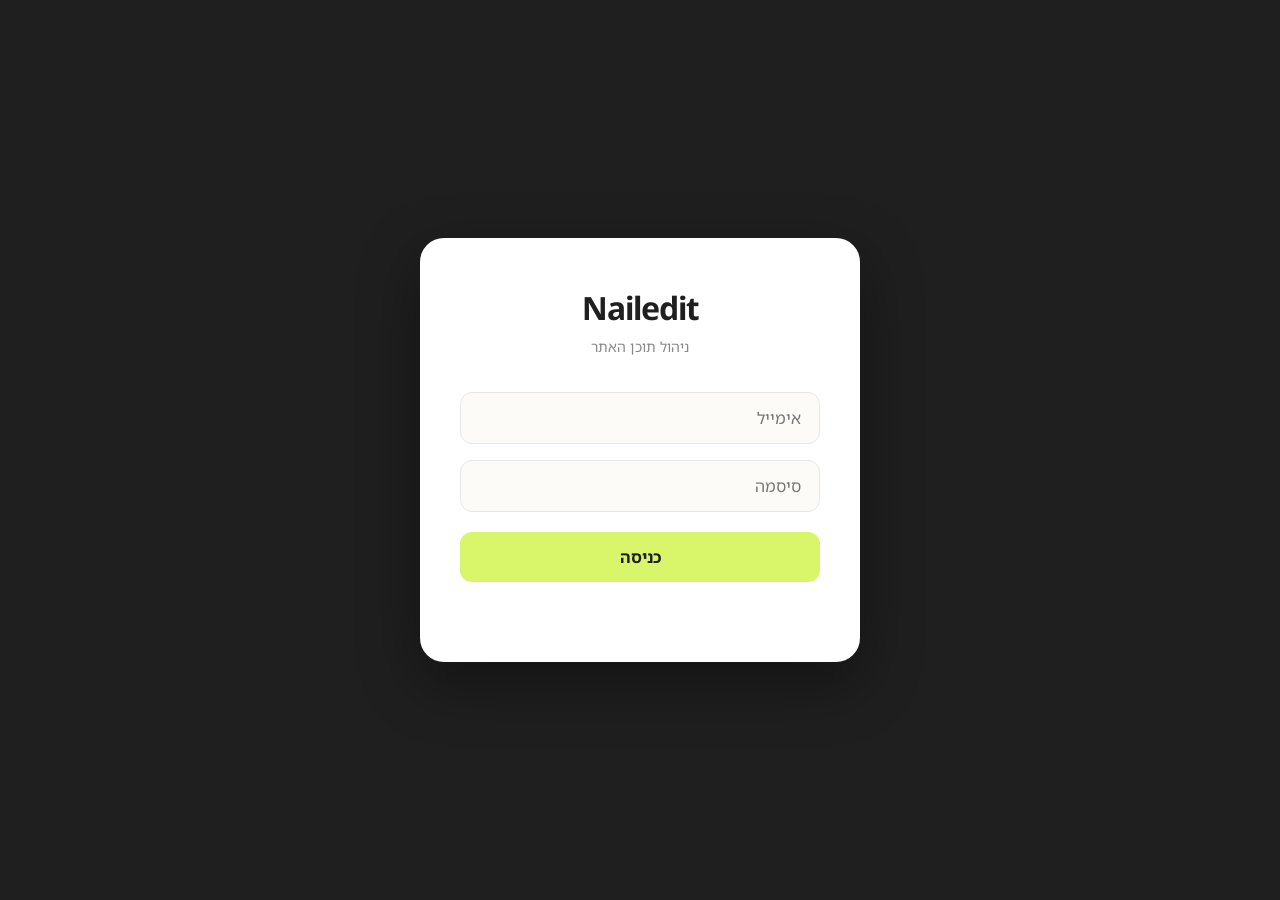
<file: 9891/index.html>
<!DOCTYPE html>
<html lang="he" dir="rtl">
<head>
  <meta charset="UTF-8" />
  <meta name="viewport" content="width=device-width, initial-scale=1.0" />
  <title>Nailedit CMS — ניהול תוכן</title>
  <link rel="preconnect" href="https://fonts.googleapis.com" />
  <link rel="preconnect" href="https://fonts.gstatic.com" crossorigin />
  <link href="https://fonts.googleapis.com/css2?family=Noto+Sans+Hebrew:wght@300;400;700&display=swap" rel="stylesheet" />
  <style>
    /* =============================================
       CMS Admin — Styles
       ============================================= */
    :root {
      --light:   #fdfbf7;
      --dark:    #1f1f1f;
      --green:   #d9f56a;
      --red:     #e86f5a;
      --blue:    #8ed6ff;
      --white:   #ffffff;
      --gray-1:  #f5f5f5;
      --gray-2:  #e8e8e8;
      --gray-3:  #c0c0c0;
      --sidebar: #1a1a1a;
      --sidebar-hover: #2a2a2a;
      --accent:  #d9f56a;
    }
    *, *::before, *::after { box-sizing: border-box; margin: 0; padding: 0; }
    html { font-size: 16px; }
    body {
      font-family: 'Noto Sans Hebrew', sans-serif;
      background: var(--gray-1);
      color: var(--dark);
      direction: rtl;
      min-height: 100vh;
    }
    button { cursor: pointer; border: none; background: none; font: inherit; }
    input, textarea, select { font: inherit; }
    a { color: inherit; text-decoration: none; }

    /* ======= LOGIN SCREEN ======= */
    #login-screen {
      min-height: 100vh;
      display: flex;
      align-items: center;
      justify-content: center;
      background: var(--dark);
    }
    .login-box {
      background: var(--white);
      border-radius: 24px;
      padding: 48px 40px;
      width: 100%;
      max-width: 440px;
      text-align: center;
      box-shadow: 0 20px 60px rgba(0,0,0,0.4);
    }
    .login-logo {
      font-size: 32px;
      font-weight: 700;
      color: var(--dark);
      margin-bottom: 8px;
      letter-spacing: -1px;
    }
    .login-subtitle {
      font-size: 14px;
      color: #888;
      margin-bottom: 36px;
    }
    .login-field {
      width: 100%;
      padding: 14px 18px;
      border: 1.5px solid var(--gray-2);
      border-radius: 12px;
      font-size: 16px;
      color: var(--dark);
      text-align: right;
      direction: rtl;
      margin-bottom: 16px;
      transition: border-color 0.2s;
      outline: none;
      background: var(--light);
    }
    .login-field:focus { border-color: var(--dark); }
    .login-btn {
      width: 100%;
      padding: 14px;
      background: var(--green);
      border-radius: 12px;
      font-size: 16px;
      font-weight: 700;
      color: var(--dark);
      cursor: pointer;
      transition: filter 0.2s;
      margin-top: 4px;
    }
    .login-btn:hover { filter: brightness(0.96); }
    .login-error {
      color: #d32f2f;
      font-size: 14px;
      margin-top: 12px;
      min-height: 20px;
    }

    /* ======= CMS LAYOUT ======= */
    #cms-app { display: none; min-height: 100vh; }
    #cms-app.visible { display: flex; }

    /* Sidebar */
    .sidebar {
      width: 260px;
      min-height: 100vh;
      background: var(--sidebar);
      color: var(--white);
      flex-shrink: 0;
      display: flex;
      flex-direction: column;
      position: fixed;
      right: 0;
      top: 0;
      bottom: 0;
      z-index: 100;
      overflow-y: auto;
    }
    .sidebar-header {
      padding: 24px 20px 16px;
      border-bottom: 1px solid rgba(255,255,255,0.08);
    }
    .sidebar-logo { font-size: 22px; font-weight: 700; color: var(--accent); letter-spacing: -1px; }
    .sidebar-badge { font-size: 11px; color: rgba(255,255,255,0.4); margin-top: 2px; }
    .sidebar-nav { flex: 1; padding: 12px 0; }
    .sidebar-section-label {
      font-size: 10px;
      font-weight: 700;
      text-transform: uppercase;
      letter-spacing: 1px;
      color: rgba(255,255,255,0.3);
      padding: 16px 20px 6px;
    }
    .sidebar-item {
      display: flex;
      align-items: center;
      justify-content: space-between;
      padding: 10px 20px;
      cursor: pointer;
      transition: background 0.15s;
      border-radius: 0;
    }
    .sidebar-item:hover { background: var(--sidebar-hover); }
    .sidebar-item.active { background: rgba(217,245,106,0.12); }
    .sidebar-item-label { font-size: 14px; color: rgba(255,255,255,0.8); }
    .sidebar-item.active .sidebar-item-label { color: var(--accent); font-weight: 700; }
    .visibility-toggle {
      width: 32px;
      height: 18px;
      background: rgba(255,255,255,0.15);
      border-radius: 9px;
      position: relative;
      cursor: pointer;
      transition: background 0.2s;
      flex-shrink: 0;
    }
    .visibility-toggle.on { background: var(--accent); }
    .visibility-toggle::after {
      content: '';
      position: absolute;
      width: 14px;
      height: 14px;
      background: white;
      border-radius: 50%;
      top: 2px;
      right: 2px;
      transition: transform 0.2s;
    }
    .visibility-toggle.on::after { transform: translateX(-14px); }

    .sidebar-footer {
      padding: 16px 20px;
      border-top: 1px solid rgba(255,255,255,0.08);
      display: flex;
      flex-direction: column;
      gap: 8px;
    }
    .sidebar-footer-btn {
      padding: 8px 12px;
      border-radius: 8px;
      font-size: 13px;
      color: rgba(255,255,255,0.7);
      background: rgba(255,255,255,0.06);
      cursor: pointer;
      text-align: center;
      transition: background 0.15s;
    }
    .sidebar-footer-btn:hover { background: rgba(255,255,255,0.12); }
    .sidebar-footer-btn.danger { color: #ff7070; }
    .sidebar-footer-btn.preview-btn { background: rgba(217,245,106,0.15); color: var(--accent); }

    /* Main content */
    .cms-main {
      flex: 1;
      margin-right: 260px;
      min-height: 100vh;
      display: flex;
      flex-direction: column;
    }
    .cms-topbar {
      background: var(--white);
      border-bottom: 1px solid var(--gray-2);
      padding: 16px 32px;
      display: flex;
      align-items: center;
      justify-content: space-between;
      position: sticky;
      top: 0;
      z-index: 50;
    }
    .cms-topbar h1 { font-size: 18px; font-weight: 700; color: var(--dark); }
    .save-btn {
      padding: 10px 24px;
      background: var(--green);
      border-radius: 10px;
      font-size: 14px;
      font-weight: 700;
      color: var(--dark);
      cursor: pointer;
      transition: filter 0.2s, opacity 0.2s;
    }
    .save-btn:hover { filter: brightness(0.96); }
    .save-btn.saved { background: #e8e8e8; color: #888; }

    .cms-content {
      flex: 1;
      padding: 32px;
    }

    /* Editor panels */
    .editor-panel {
      display: none;
      flex-direction: column;
      gap: 24px;
    }
    .editor-panel.active { display: flex; }
    .panel-title {
      font-size: 22px;
      font-weight: 700;
      color: var(--dark);
      padding-bottom: 4px;
      border-bottom: 2px solid var(--gray-2);
      margin-bottom: 4px;
    }

    /* Field groups */
    .field-group {
      background: var(--white);
      border-radius: 16px;
      padding: 24px;
      display: flex;
      flex-direction: column;
      gap: 16px;
      box-shadow: 0 1px 4px rgba(0,0,0,0.06);
    }
    .field-group-title {
      font-size: 13px;
      font-weight: 700;
      text-transform: uppercase;
      letter-spacing: 0.5px;
      color: var(--gray-3);
      margin-bottom: 4px;
    }
    .field-row {
      display: flex;
      flex-direction: column;
      gap: 6px;
    }
    .field-label {
      font-size: 13px;
      font-weight: 700;
      color: #555;
    }
    .field-input {
      width: 100%;
      padding: 10px 14px;
      border: 1.5px solid var(--gray-2);
      border-radius: 10px;
      font-size: 15px;
      color: var(--dark);
      text-align: right;
      direction: rtl;
      background: var(--light);
      outline: none;
      transition: border-color 0.2s;
    }
    .field-input:focus { border-color: var(--dark); }
    .field-textarea {
      resize: vertical;
      min-height: 80px;
    }
    .field-img-row {
      display: flex;
      gap: 12px;
      align-items: flex-start;
    }
    .field-img-preview {
      width: 80px;
      height: 60px;
      border-radius: 8px;
      object-fit: cover;
      background: var(--gray-2);
      flex-shrink: 0;
      border: 1px solid var(--gray-2);
    }
    .field-img-col { flex: 1; display: flex; flex-direction: column; gap: 6px; }
    .field-hint { font-size: 12px; color: var(--gray-3); }

    /* Image upload zone */
    .upload-zone {
      border: 2px dashed var(--gray-2);
      border-radius: 12px;
      padding: 24px;
      text-align: center;
      cursor: pointer;
      transition: border-color 0.2s, background 0.2s;
      position: relative;
    }
    .upload-zone:hover { border-color: var(--dark); background: var(--gray-1); }
    .upload-zone.drag-over { border-color: var(--green); background: rgba(217,245,106,0.1); }
    .upload-zone input[type="file"] {
      position: absolute;
      inset: 0;
      opacity: 0;
      cursor: pointer;
      width: 100%;
      height: 100%;
    }
    .upload-zone-label { font-size: 14px; color: #888; pointer-events: none; }
    .upload-zone-label span { color: var(--dark); font-weight: 700; }

    /* Section visibility badge */
    .section-hidden-badge {
      display: inline-flex;
      align-items: center;
      gap: 6px;
      padding: 4px 10px;
      background: #fff3e0;
      color: #e65100;
      border-radius: 6px;
      font-size: 12px;
      font-weight: 700;
    }

    /* Toast notifications */
    .toast {
      position: fixed;
      bottom: 24px;
      left: 50%;
      transform: translateX(-50%) translateY(80px);
      background: var(--dark);
      color: var(--white);
      padding: 12px 24px;
      border-radius: 12px;
      font-size: 14px;
      font-weight: 700;
      z-index: 9999;
      transition: transform 0.3s;
      white-space: nowrap;
      box-shadow: 0 4px 20px rgba(0,0,0,0.3);
    }
    .toast.show { transform: translateX(-50%) translateY(0); }

    /* Export modal */
    .modal-overlay {
      display: none;
      position: fixed;
      inset: 0;
      background: rgba(0,0,0,0.6);
      z-index: 200;
      align-items: center;
      justify-content: center;
    }
    .modal-overlay.open { display: flex; }
    .modal-box {
      background: var(--white);
      border-radius: 20px;
      padding: 32px;
      width: 90%;
      max-width: 600px;
      max-height: 80vh;
      overflow-y: auto;
      direction: rtl;
    }
    .modal-title { font-size: 20px; font-weight: 700; margin-bottom: 16px; }
    .modal-textarea {
      width: 100%;
      min-height: 200px;
      padding: 12px;
      border: 1px solid var(--gray-2);
      border-radius: 10px;
      font-size: 12px;
      font-family: monospace;
      resize: vertical;
      direction: ltr;
      text-align: left;
    }
    .modal-actions { display: flex; gap: 12px; margin-top: 16px; justify-content: flex-end; }
    .modal-btn {
      padding: 10px 20px;
      border-radius: 10px;
      font-size: 14px;
      font-weight: 700;
      cursor: pointer;
    }
    .modal-btn.primary { background: var(--green); color: var(--dark); }
    .modal-btn.secondary { background: var(--gray-2); color: var(--dark); }

    @media (max-width: 768px) {
      .sidebar { width: 100%; min-height: auto; position: relative; }
      #cms-app { flex-direction: column; }
      .cms-main { margin-right: 0; }
      .cms-topbar { padding: 12px 16px; }
      .cms-content { padding: 16px; }
    }
  </style>
</head>
<body>

<!-- ======= LOGIN SCREEN ======= -->
<div id="login-screen">
  <div class="login-box">
    <div class="login-logo">Nailedit</div>
    <p class="login-subtitle">ניהול תוכן האתר</p>
    <input type="email"    id="login-email"    class="login-field" placeholder="אימייל" autocomplete="email" />
    <input type="password" id="login-password" class="login-field" placeholder="סיסמה" autocomplete="current-password" />
    <button class="login-btn" id="login-btn" onclick="handleLogin()">כניסה</button>
    <div class="login-error" id="login-error"></div>
  </div>
</div>

<!-- ======= CMS APP ======= -->
<div id="cms-app">

  <!-- Sidebar -->
  <aside class="sidebar">
    <div class="sidebar-header">
      <div class="sidebar-logo">Nailedit</div>
      <div class="sidebar-badge">ניהול תוכן</div>
    </div>
    <nav class="sidebar-nav" id="sidebar-nav">
      <div class="sidebar-section-label">סקשנים</div>
      <!-- Items injected by JS -->
    </nav>
    <div class="sidebar-footer">
      <button class="sidebar-footer-btn preview-btn" onclick="window.open('/', '_blank')">🔗 צפייה באתר</button>
      <button class="sidebar-footer-btn" onclick="openExport()">📤 ייצוא הגדרות</button>
      <button class="sidebar-footer-btn" onclick="openImport()">📥 ייבוא הגדרות</button>
      <button class="sidebar-footer-btn danger" onclick="confirmReset()">↺ איפוס להגדרות ברירת מחדל</button>
      <button class="sidebar-footer-btn" onclick="handleLogout()">יציאה</button>
    </div>
  </aside>

  <!-- Main area -->
  <main class="cms-main">
    <div class="cms-topbar">
      <h1 id="panel-title">ניהול תוכן</h1>
      <button class="save-btn" id="save-btn" onclick="saveAll()">שמור שינויים</button>
    </div>
    <div class="cms-content" id="cms-content">
      <!-- Editor panels injected by JS -->
    </div>
  </main>

</div>

<!-- Toast -->
<div class="toast" id="toast"></div>

<!-- Export Modal -->
<div class="modal-overlay" id="export-modal">
  <div class="modal-box">
    <div class="modal-title">ייצוא הגדרות</div>
    <textarea class="modal-textarea" id="export-textarea" readonly></textarea>
    <div class="modal-actions">
      <button class="modal-btn secondary" onclick="closeModal('export-modal')">סגור</button>
      <button class="modal-btn primary" onclick="copyExport()">העתק</button>
    </div>
  </div>
</div>

<!-- Import Modal -->
<div class="modal-overlay" id="import-modal">
  <div class="modal-box">
    <div class="modal-title">ייבוא הגדרות</div>
    <p style="font-size:14px;color:#666;margin-bottom:12px;">הדבק JSON שיוצא בעבר:</p>
    <textarea class="modal-textarea" id="import-textarea" placeholder='{"visible":{...},"texts":{...},"images":{...}}'></textarea>
    <div class="modal-actions">
      <button class="modal-btn secondary" onclick="closeModal('import-modal')">ביטול</button>
      <button class="modal-btn primary" onclick="doImport()">ייבא</button>
    </div>
  </div>
</div>

<!-- Scripts -->
<script src="../js/cms-data.js"></script>
<script>
/* =============================================
   CMS Admin Logic
   ============================================= */

const ADMIN_EMAIL    = 'digital-highlight.com';
const ADMIN_PASSWORD = '9891692';
const AUTH_KEY       = 'nailedit_auth';

/* ---------- Auth ---------- */
function checkAuth() {
  return sessionStorage.getItem(AUTH_KEY) === 'ok';
}

function handleLogin() {
  const email = document.getElementById('login-email').value.trim();
  const pass  = document.getElementById('login-password').value;
  const err   = document.getElementById('login-error');
  if (email === ADMIN_EMAIL && pass === ADMIN_PASSWORD) {
    sessionStorage.setItem(AUTH_KEY, 'ok');
    err.textContent = '';
    showCms();
  } else {
    err.textContent = 'אימייל או סיסמה שגויים.';
    document.getElementById('login-password').value = '';
  }
}

function handleLogout() {
  sessionStorage.removeItem(AUTH_KEY);
  location.reload();
}

document.getElementById('login-email').addEventListener('keydown', e => { if (e.key === 'Enter') document.getElementById('login-password').focus(); });
document.getElementById('login-password').addEventListener('keydown', e => { if (e.key === 'Enter') handleLogin(); });

/* ---------- Section Config ---------- */
const SECTIONS = [
  { key: 'hero',       label: 'Hero — גיבור', panelFn: buildHeroPanel },
  { key: 'problems',   label: 'בעיות (3 כרטיסים)', panelFn: buildProblemsPanel },
  { key: 'howItWorks', label: 'איך זה עובד', panelFn: buildHowItWorksPanel },
  { key: 'benefits',   label: 'יתרונות (3 כרטיסים)', panelFn: buildBenefitsPanel },
  { key: 'map',        label: 'מפה / לקוחות', panelFn: buildMapPanel },
  { key: 'faq',        label: 'שאלות נפוצות', panelFn: buildFaqPanel },
  { key: 'signupForm', label: 'טופס הרשמה', panelFn: buildSignupPanel },
];

let currentData = null;
let isDirty = false;

/* ---------- Show CMS ---------- */
function showCms() {
  document.getElementById('login-screen').style.display = 'none';
  const app = document.getElementById('cms-app');
  app.classList.add('visible');

  currentData = window.CmsData.load();
  buildSidebar();
  activatePanel(SECTIONS[0].key);
}

/* ---------- Sidebar ---------- */
function buildSidebar() {
  const nav = document.getElementById('sidebar-nav');
  nav.innerHTML = '<div class="sidebar-section-label">סקשנים</div>';
  SECTIONS.forEach(s => {
    const item = document.createElement('div');
    item.className = 'sidebar-item';
    item.dataset.key = s.key;
    item.innerHTML = `
      <span class="sidebar-item-label">${s.label}</span>
      <div class="visibility-toggle ${currentData.visible[s.key] !== false ? 'on' : ''}"
           data-vis="${s.key}" title="הצג/הסתר סקשן"></div>
    `;
    item.addEventListener('click', (e) => {
      if (e.target.classList.contains('visibility-toggle')) return;
      activatePanel(s.key);
    });
    item.querySelector('.visibility-toggle').addEventListener('click', (e) => {
      e.stopPropagation();
      toggleVisibility(s.key, item.querySelector('.visibility-toggle'));
    });
    nav.appendChild(item);
  });
}

function activatePanel(key) {
  document.querySelectorAll('.sidebar-item').forEach(i => i.classList.remove('active'));
  const sidebarItem = document.querySelector(`.sidebar-item[data-key="${key}"]`);
  if (sidebarItem) sidebarItem.classList.add('active');

  const section = SECTIONS.find(s => s.key === key);
  if (!section) return;

  document.getElementById('panel-title').textContent = section.label;
  const content = document.getElementById('cms-content');
  content.innerHTML = '';
  const panel = document.createElement('div');
  panel.className = 'editor-panel active';
  section.panelFn(panel, currentData);
  content.appendChild(panel);
}

function toggleVisibility(key, el) {
  const isOn = el.classList.contains('on');
  el.classList.toggle('on', !isOn);
  currentData.visible[key] = !isOn;
  markDirty();
}

/* ---------- Dirty state ---------- */
function markDirty() {
  isDirty = true;
  const btn = document.getElementById('save-btn');
  btn.textContent = 'שמור שינויים*';
  btn.classList.remove('saved');
}

function saveAll() {
  window.CmsData.save(currentData);
  isDirty = false;
  const btn = document.getElementById('save-btn');
  btn.textContent = 'נשמר ✓';
  btn.classList.add('saved');
  setTimeout(() => { btn.textContent = 'שמור שינויים'; btn.classList.remove('saved'); }, 2000);
  showToast('השינויים נשמרו בהצלחה!');
}

/* ---------- Helper: create field ---------- */
function createTextField(label, key, isTextarea = false) {
  const div = document.createElement('div');
  div.className = 'field-row';
  const lbl = document.createElement('label');
  lbl.className = 'field-label';
  lbl.textContent = label;
  const input = document.createElement(isTextarea ? 'textarea' : 'input');
  input.className = 'field-input' + (isTextarea ? ' field-textarea' : '');
  if (!isTextarea) input.type = 'text';
  input.value = window.CmsData.getText(key);
  input.addEventListener('input', () => {
    currentData.texts[key] = input.value;
    markDirty();
  });
  div.appendChild(lbl);
  div.appendChild(input);
  return div;
}

function createImageField(label, key) {
  const div = document.createElement('div');
  div.className = 'field-row';
  const lbl = document.createElement('label');
  lbl.className = 'field-label';
  lbl.textContent = label;

  const row = document.createElement('div');
  row.className = 'field-img-row';

  const preview = document.createElement('img');
  preview.className = 'field-img-preview';
  preview.src = window.CmsData.getImage(key) || '';
  preview.onerror = function() { this.style.opacity = '0.3'; };
  preview.alt = label;

  const col = document.createElement('div');
  col.className = 'field-img-col';

  const urlInput = document.createElement('input');
  urlInput.type = 'url';
  urlInput.className = 'field-input';
  urlInput.placeholder = 'URL של תמונה';
  urlInput.value = window.CmsData.getImage(key) || '';
  urlInput.addEventListener('input', () => {
    currentData.images[key] = urlInput.value;
    preview.src = urlInput.value;
    markDirty();
  });

  const hint = document.createElement('p');
  hint.className = 'field-hint';
  hint.textContent = 'הזן URL לתמונה חיצונית (Cloudinary, Imgur, Drive וכו׳)';

  // File upload
  const uploadZone = document.createElement('div');
  uploadZone.className = 'upload-zone';
  uploadZone.innerHTML = `
    <input type="file" accept="image/*,video/*" />
    <p class="upload-zone-label">גרור תמונה לכאן או <span>לחץ לבחירה</span></p>
  `;
  const fileInput = uploadZone.querySelector('input[type="file"]');
  fileInput.addEventListener('change', () => {
    const file = fileInput.files[0];
    if (!file) return;
    const reader = new FileReader();
    reader.onload = (e) => {
      urlInput.value = e.target.result;
      preview.src = e.target.result;
      currentData.images[key] = e.target.result;
      markDirty();
      showToast('תמונה הועלתה (שמורה כ-base64)');
    };
    reader.readAsDataURL(file);
  });
  uploadZone.addEventListener('dragover', (e) => { e.preventDefault(); uploadZone.classList.add('drag-over'); });
  uploadZone.addEventListener('dragleave', () => uploadZone.classList.remove('drag-over'));
  uploadZone.addEventListener('drop', (e) => {
    e.preventDefault();
    uploadZone.classList.remove('drag-over');
    const file = e.dataTransfer.files[0];
    if (!file) return;
    const reader = new FileReader();
    reader.onload = (ev) => {
      urlInput.value = ev.target.result;
      preview.src = ev.target.result;
      currentData.images[key] = ev.target.result;
      markDirty();
    };
    reader.readAsDataURL(file);
  });

  col.appendChild(urlInput);
  col.appendChild(hint);
  col.appendChild(uploadZone);

  row.appendChild(preview);
  row.appendChild(col);

  div.appendChild(lbl);
  div.appendChild(row);
  return div;
}

function createVideoField(label, key) {
  const div = document.createElement('div');
  div.className = 'field-row';
  const lbl = document.createElement('label');
  lbl.className = 'field-label';
  lbl.textContent = label;

  const input = document.createElement('input');
  input.type = 'url';
  input.className = 'field-input';
  input.placeholder = 'URL של וידאו (YouTube, Vimeo, MP4...)';
  input.value = (currentData.videos && currentData.videos[key]) || '';
  input.addEventListener('input', () => {
    if (!currentData.videos) currentData.videos = {};
    currentData.videos[key] = input.value;
    markDirty();
  });

  const hint = document.createElement('p');
  hint.className = 'field-hint';
  hint.textContent = 'קישור ישיר לקובץ MP4, YouTube embed, או Vimeo embed';

  div.appendChild(lbl);
  div.appendChild(input);
  div.appendChild(hint);
  return div;
}

function createFieldGroup(title, fields) {
  const group = document.createElement('div');
  group.className = 'field-group';
  if (title) {
    const t = document.createElement('div');
    t.className = 'field-group-title';
    t.textContent = title;
    group.appendChild(t);
  }
  fields.forEach(f => group.appendChild(f));
  return group;
}

function createCardEditor(panel, data, prefix, cardNum, colorLabel) {
  const h = document.createElement('h3');
  h.style.cssText = 'font-size:15px;color:#444;margin-top:4px;';
  h.textContent = `כרטיס ${cardNum} (${colorLabel})`;
  panel.appendChild(h);
  panel.appendChild(createFieldGroup('', [
    createTextField(`כותרת`, `${prefix}.card${cardNum}.title`),
    createTextField(`תיאור`, `${prefix}.card${cardNum}.body`, true),
    createImageField(`תמונה`, `${prefix}.card${cardNum}`),
    createVideoField(`וידאו (אופציונלי)`, `${prefix}.video${cardNum}`),
  ]));
}

/* ---------- Panel builders ---------- */
function buildHeroPanel(panel, data) {
  panel.appendChild(createFieldGroup('כותרות', [
    createTextField('שורה ראשונה (דקה)', 'hero.heading1'),
    createTextField('שורה שנייה (מודגשת)', 'hero.heading2'),
    createTextField('טקסט תיאור', 'hero.subtext', true),
    createTextField('תוית CTA', 'hero.ctaLabel'),
    createTextField('כפתור CTA', 'hero.ctaBtn'),
  ]));
  panel.appendChild(createFieldGroup('תמונות Hero (4 צבעים)', [
    createImageField('תמונה — ירוק מרקר', 'hero.green'),
    createImageField('תמונה — תכלת שמיים', 'hero.blue'),
    createImageField('תמונה — אפור לילה', 'hero.dark'),
    createImageField('תמונה — טרקוטה', 'hero.red'),
  ]));
  panel.appendChild(createFieldGroup('תוויות פאנל צבעים', [
    createTextField('ירוק — תווית', 'color.green'),
    createTextField('כהה — תווית', 'color.dark'),
    createTextField('אדום — תווית', 'color.red'),
    createTextField('כחול — תווית', 'color.blue'),
  ]));
}

function buildProblemsPanel(panel, data) {
  panel.appendChild(createFieldGroup('כותרת סקשן', [
    createTextField('שורה 1 (דקה)', 'problems.title1'),
    createTextField('שורה 2 (מודגשת)', 'problems.title2'),
  ]));
  createCardEditor(panel, data, 'problems', 1, 'תכלת');
  createCardEditor(panel, data, 'problems', 2, 'כהה');
  createCardEditor(panel, data, 'problems', 3, 'אדום');
}

function buildHowItWorksPanel(panel, data) {
  panel.appendChild(createFieldGroup('כותרות', [
    createTextField('שורה 1 (דקה)', 'howItWorks.heading1'),
    createTextField('שורה 2 (מודגשת)', 'howItWorks.heading2'),
  ]));
  panel.appendChild(createFieldGroup('מדיה', [
    createImageField('תמונת הטלפון', 'howItWorks.phone'),
    createVideoField('וידאו (במקום תמונה)', 'howItWorks.video'),
  ]));
}

function buildBenefitsPanel(panel, data) {
  panel.appendChild(createFieldGroup('כותרת סקשן', [
    createTextField('שורה 1 (דקה)', 'benefits.title1'),
    createTextField('שורה 2 (מודגשת)', 'benefits.title2'),
  ]));
  createCardEditor(panel, data, 'benefits', 1, 'ירוק');
  createCardEditor(panel, data, 'benefits', 2, 'כהה');
  createCardEditor(panel, data, 'benefits', 3, 'תכלת');
}

function buildMapPanel(panel, data) {
  panel.appendChild(createFieldGroup('כותרות ותיאור', [
    createTextField('שורה 1 (דקה)', 'map.heading1'),
    createTextField('שורה 2 (מודגשת)', 'map.heading2'),
    createTextField('טקסט תיאור', 'map.subtitle', true),
    createTextField('תווית מוגבל', 'map.badge'),
  ]));
  panel.appendChild(createFieldGroup('מפה', [
    createImageField('תמונת רקע מפה', 'map.bg'),
  ]));
  panel.appendChild(createFieldGroup('תמונות נייליסטיות (ממוזערות)', [
    createImageField('נייליסטית 1', 'map.stylist1'),
    createImageField('נייליסטית 2', 'map.stylist2'),
    createImageField('נייליסטית 3', 'map.stylist3'),
    createImageField('נייליסטית 4', 'map.stylist4'),
    createImageField('נייליסטית 5', 'map.stylist5'),
  ]));
}

function buildFaqPanel(panel, data) {
  panel.appendChild(createFieldGroup('כותרת', [
    createTextField('כותרת הסקשן', 'faq.title'),
  ]));
  for (let i = 1; i <= 4; i++) {
    panel.appendChild(createFieldGroup(`שאלה ${i}`, [
      createTextField('שאלה', `faq.q${i}`),
      createTextField('תשובה', `faq.a${i}`, true),
    ]));
  }
}

function buildSignupPanel(panel, data) {
  panel.appendChild(createFieldGroup('כותרת', [
    createTextField('מילה מודגשת', 'signup.heading1'),
    createTextField('המשך (דקה)', 'signup.heading2'),
  ]));
  panel.appendChild(createFieldGroup('שדות הטופס', [
    createTextField('שם העסק (placeholder)', 'signup.field1'),
    createTextField('שם מלא (placeholder)', 'signup.field2'),
    createTextField('טלפון (placeholder)', 'signup.field3'),
    createTextField('אימייל (placeholder)', 'signup.field4'),
    createTextField('טקסט הכפתור', 'signup.btn'),
    createTextField('הודעת הצלחה', 'signup.success'),
  ]));
}

/* ---------- Export / Import ---------- */
function openExport() {
  document.getElementById('export-textarea').value = window.CmsData.exportJSON();
  document.getElementById('export-modal').classList.add('open');
}
function openImport() {
  document.getElementById('import-textarea').value = '';
  document.getElementById('import-modal').classList.add('open');
}
function closeModal(id) { document.getElementById(id).classList.remove('open'); }
function copyExport() {
  const ta = document.getElementById('export-textarea');
  ta.select();
  document.execCommand('copy');
  showToast('הועתק ללוח!');
}
function doImport() {
  const json = document.getElementById('import-textarea').value.trim();
  if (!json) { showToast('שגיאה: JSON ריק'); return; }
  try {
    window.CmsData.importJSON(json);
    currentData = window.CmsData.get();
    closeModal('import-modal');
    buildSidebar();
    activatePanel(SECTIONS[0].key);
    showToast('ייבוא הצליח!');
  } catch(e) {
    showToast('שגיאה: JSON לא תקין');
  }
}

function confirmReset() {
  if (confirm('האם לאפס את כל ההגדרות לברירת מחדל? פעולה זו לא הפיכה.')) {
    currentData = window.CmsData.reset();
    buildSidebar();
    activatePanel(SECTIONS[0].key);
    showToast('אופס לברירת מחדל');
  }
}

/* ---------- Toast ---------- */
function showToast(msg, duration = 2500) {
  const t = document.getElementById('toast');
  t.textContent = msg;
  t.classList.add('show');
  setTimeout(() => t.classList.remove('show'), duration);
}

/* ---------- Close modals on overlay click ---------- */
document.querySelectorAll('.modal-overlay').forEach(overlay => {
  overlay.addEventListener('click', (e) => {
    if (e.target === overlay) overlay.classList.remove('open');
  });
});

/* ---------- Init ---------- */
if (checkAuth()) { showCms(); }
</script>
</body>
</html>
</file>
